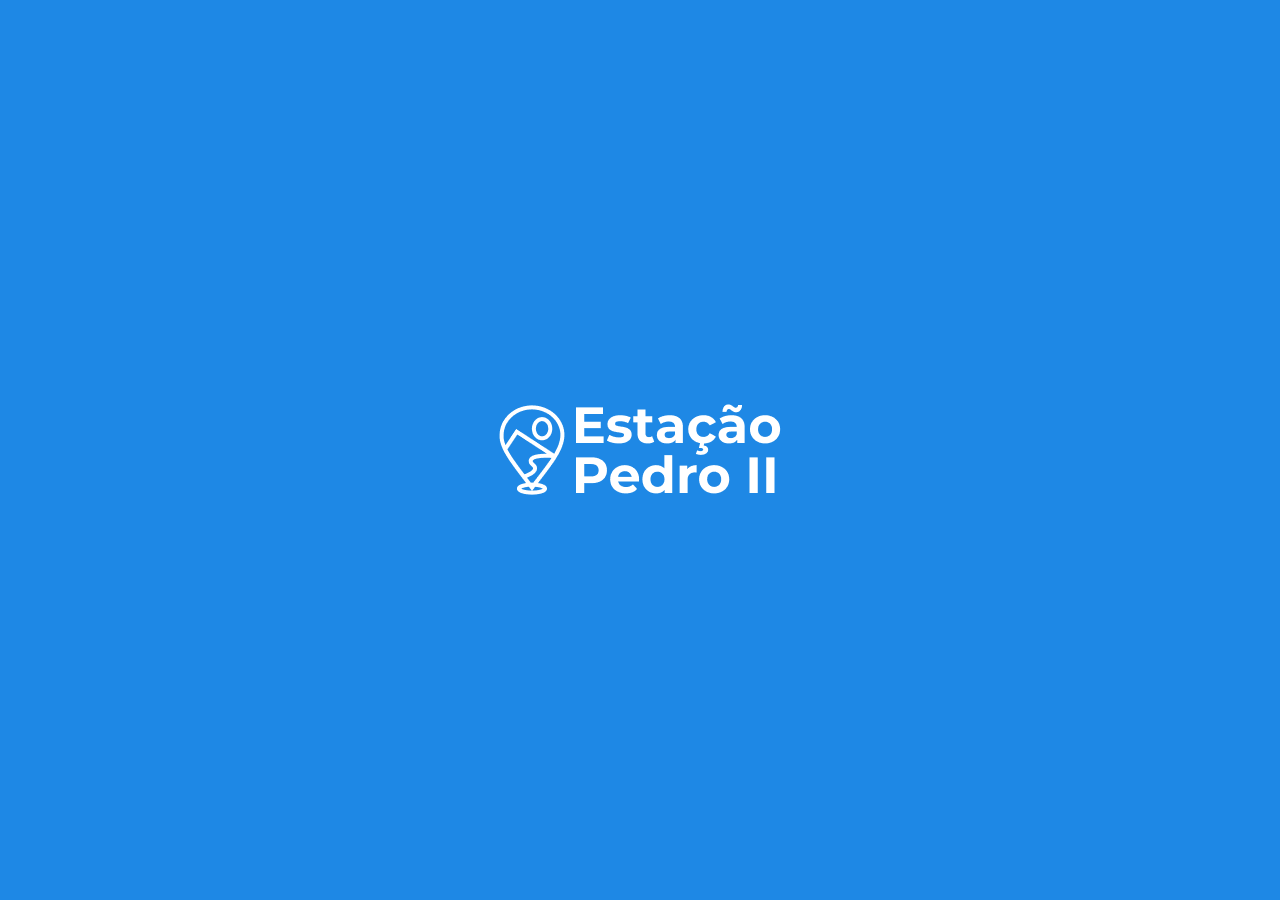
<file: HTML/carregamento.html>
<!DOCTYPE html>
<html lang="en">
<head>
    <meta charset="UTF-8">
    <meta name="viewport" content="width=device-width, initial-scale=1.0">
    <title> carregamento</title>
    <link rel="stylesheet" href="../CSS/carregamento.css">
</head>
<body>
    <img src="../imagens/logo.png"alt="Logo Estaçao">
</body>
</html>
</file>
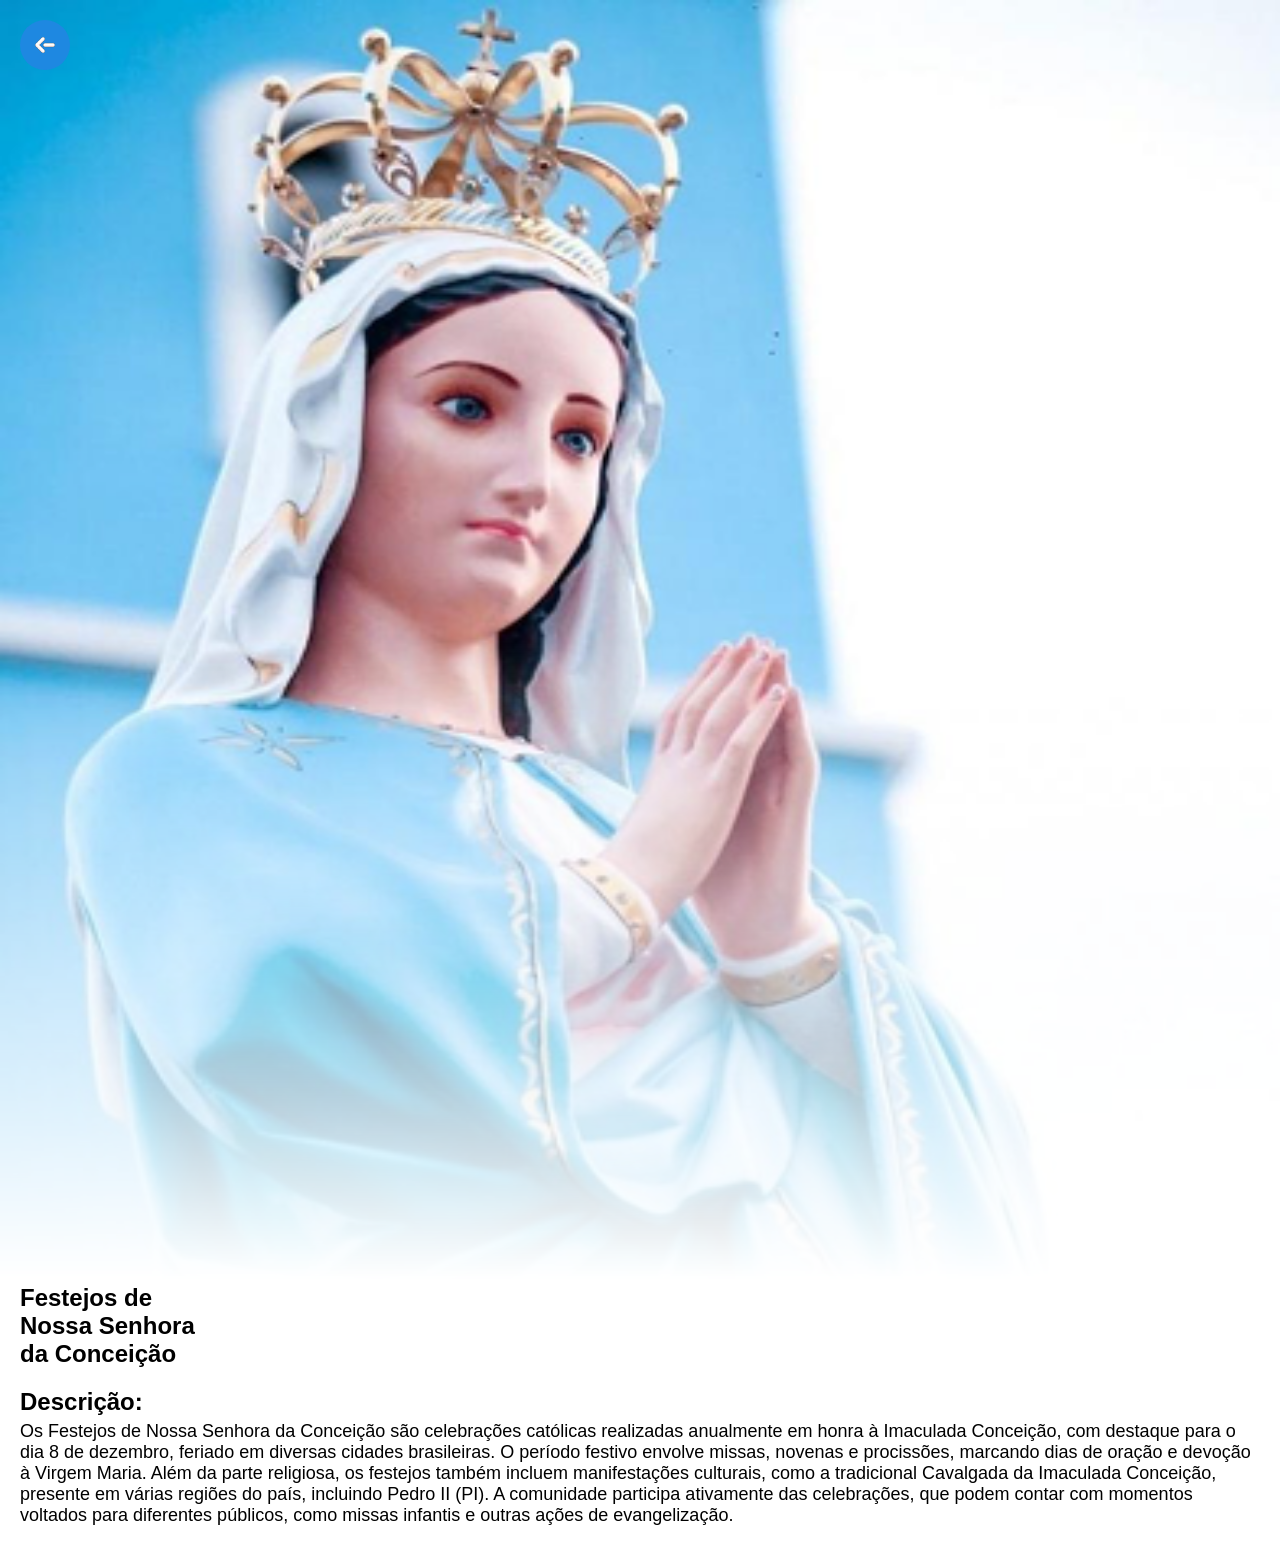
<file: HTML/festejo.html>
<!DOCTYPE html>
<html lang="en">
<head>
    <meta charset="UTF-8">
    <meta name="viewport" content="width=device-width, initial-scale=1.0">
    <title>Document</title>
    <link rel="stylesheet" href="../CSS/festejo.css">
</head>
<body>
    
      
    <img class="img-fest" src="../imagens/festejo.png">

    <a href="#" class="bnt">

        <img class="bnt-img" src="../imagens/seta-esq.png" alt="">

     </a>

      <section class="texto">
         <h1 class="texto2"> Festejos de <br> Nossa Senhora <br> da Conceição</h1>

           <h2>Descrição:</h2>

            <P>Os Festejos de Nossa Senhora da Conceição são celebrações católicas realizadas anualmente em honra à Imaculada Conceição, com destaque para o dia 8 de dezembro, feriado em diversas cidades brasileiras. O período festivo envolve missas, novenas e procissões, marcando dias de oração e devoção à Virgem Maria.
Além da parte religiosa, os festejos também incluem manifestações culturais, como a tradicional Cavalgada da Imaculada Conceição, presente em várias regiões do país, incluindo Pedro II (PI). A comunidade participa ativamente das celebrações, que podem contar com momentos voltados para diferentes públicos, como missas infantis e outras ações de evangelização.</P>
         </section>

</body>
</html>
</file>
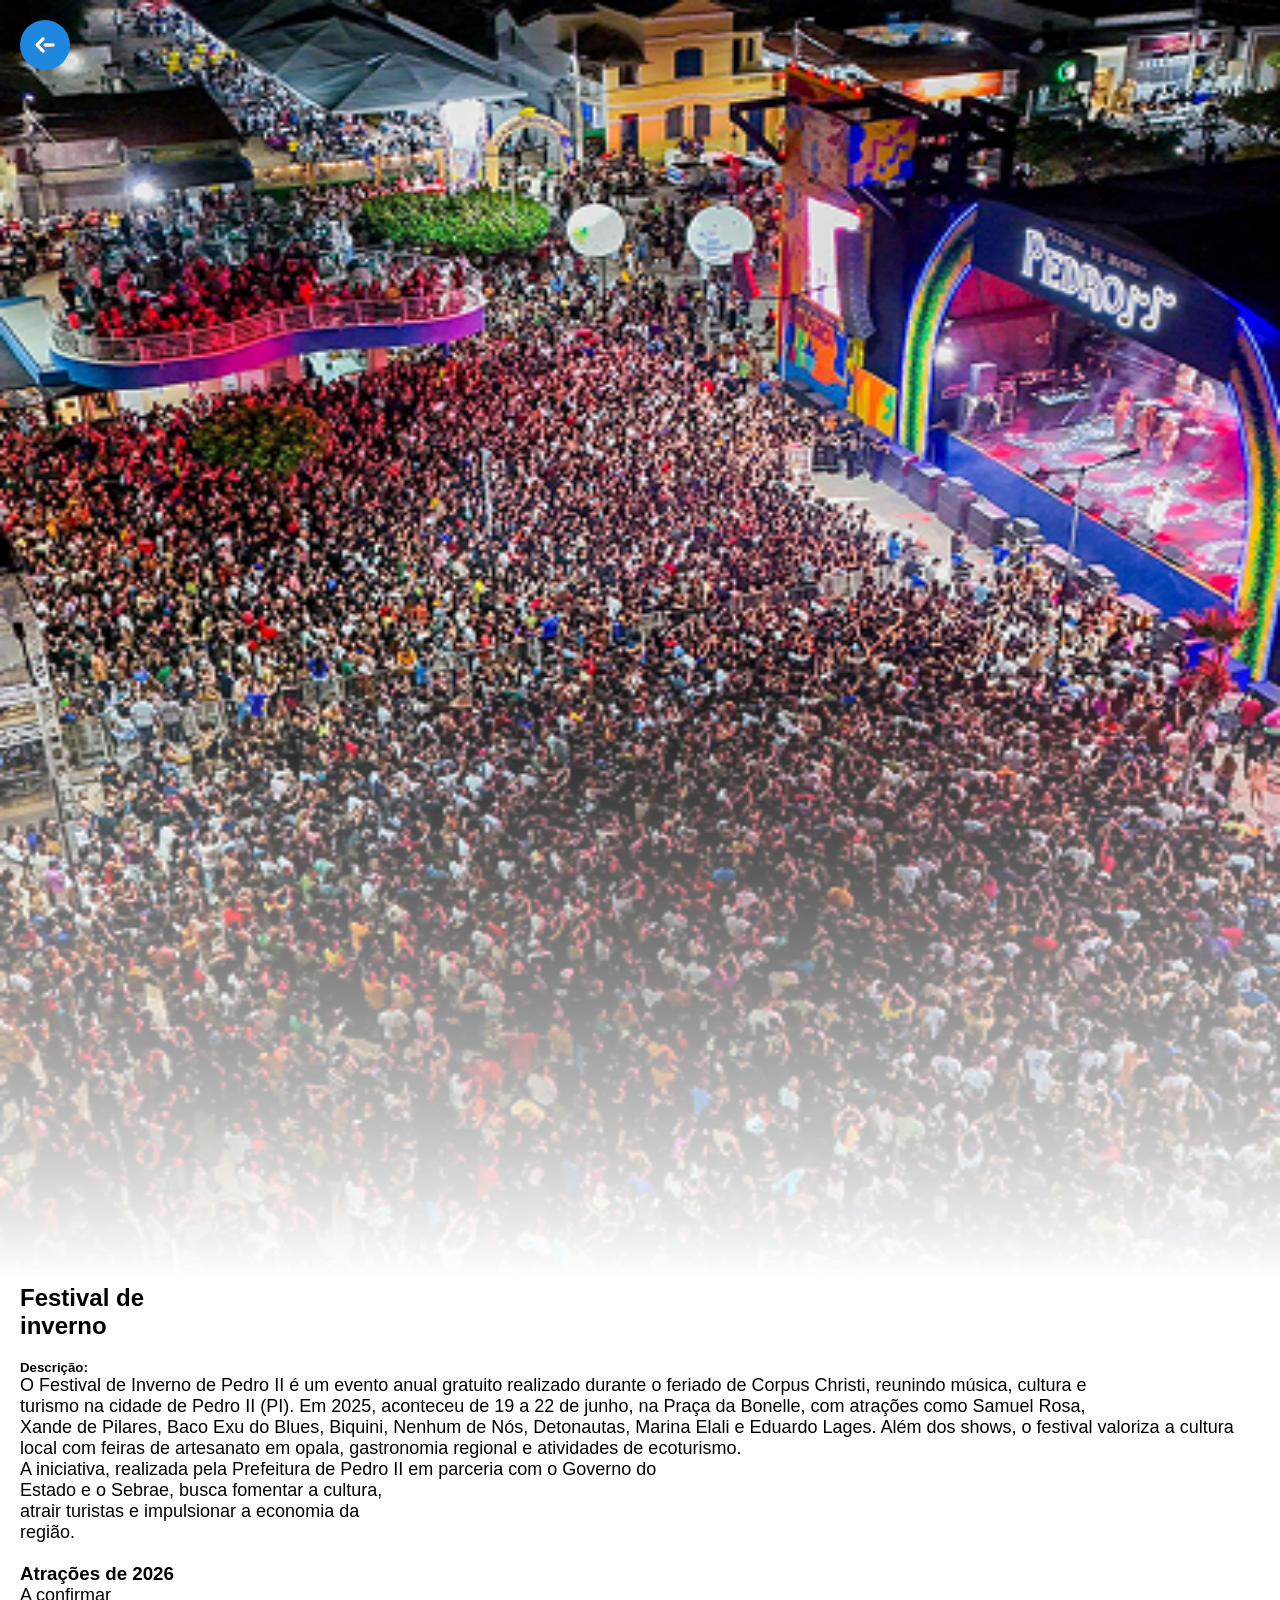
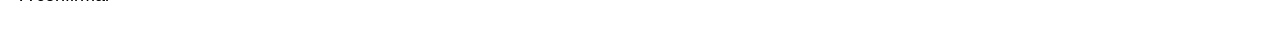
<file: HTML/festival2.html>
<!DOCTYPE html>
<html lang="en">
<head>
    <meta charset="UTF-8">
    <meta name="viewport" content="width=device-width, initial-scale=1.0">
    <title>Document</title>
    <link rel="stylesheet" href="../CSS/festival2.css">
</head>
<body>
   
    <img class="img1" src="../imagens/fesival.png">

    <a href="#" class="bnt">

        <img class="bnt-img" src="../imagens/seta-esq.png" alt="">

     </a>

      <section class="texto">
         <h1 class="texto2">Festival de<br> inverno</h1>
           <h5>Descrição:</h5>
            <P>O Festival de Inverno de Pedro II é um evento anual gratuito realizado durante o feriado de Corpus Christi, reunindo música, cultura e <br>turismo na cidade de Pedro II (PI). Em 2025, aconteceu de 19 a 22 de junho, na Praça da Bonelle, com atrações como Samuel Rosa, <br>Xande de Pilares, Baco Exu do Blues, Biquini, Nenhum de Nós, Detonautas, Marina Elali e Eduardo Lages.
         Além dos shows, o festival valoriza a cultura local com feiras de artesanato em opala, gastronomia regional e atividades de ecoturismo. <br>A iniciativa, realizada pela Prefeitura de Pedro II em parceria com o Governo do <br>Estado e o Sebrae, busca fomentar a cultura, <br>atrair turistas e impulsionar a economia da <br>região.</P>
            <h3>Atrações de 2026</h3>
             <p class="fim">A confirmar</p>
         </section>


</body>
</html>
</file>
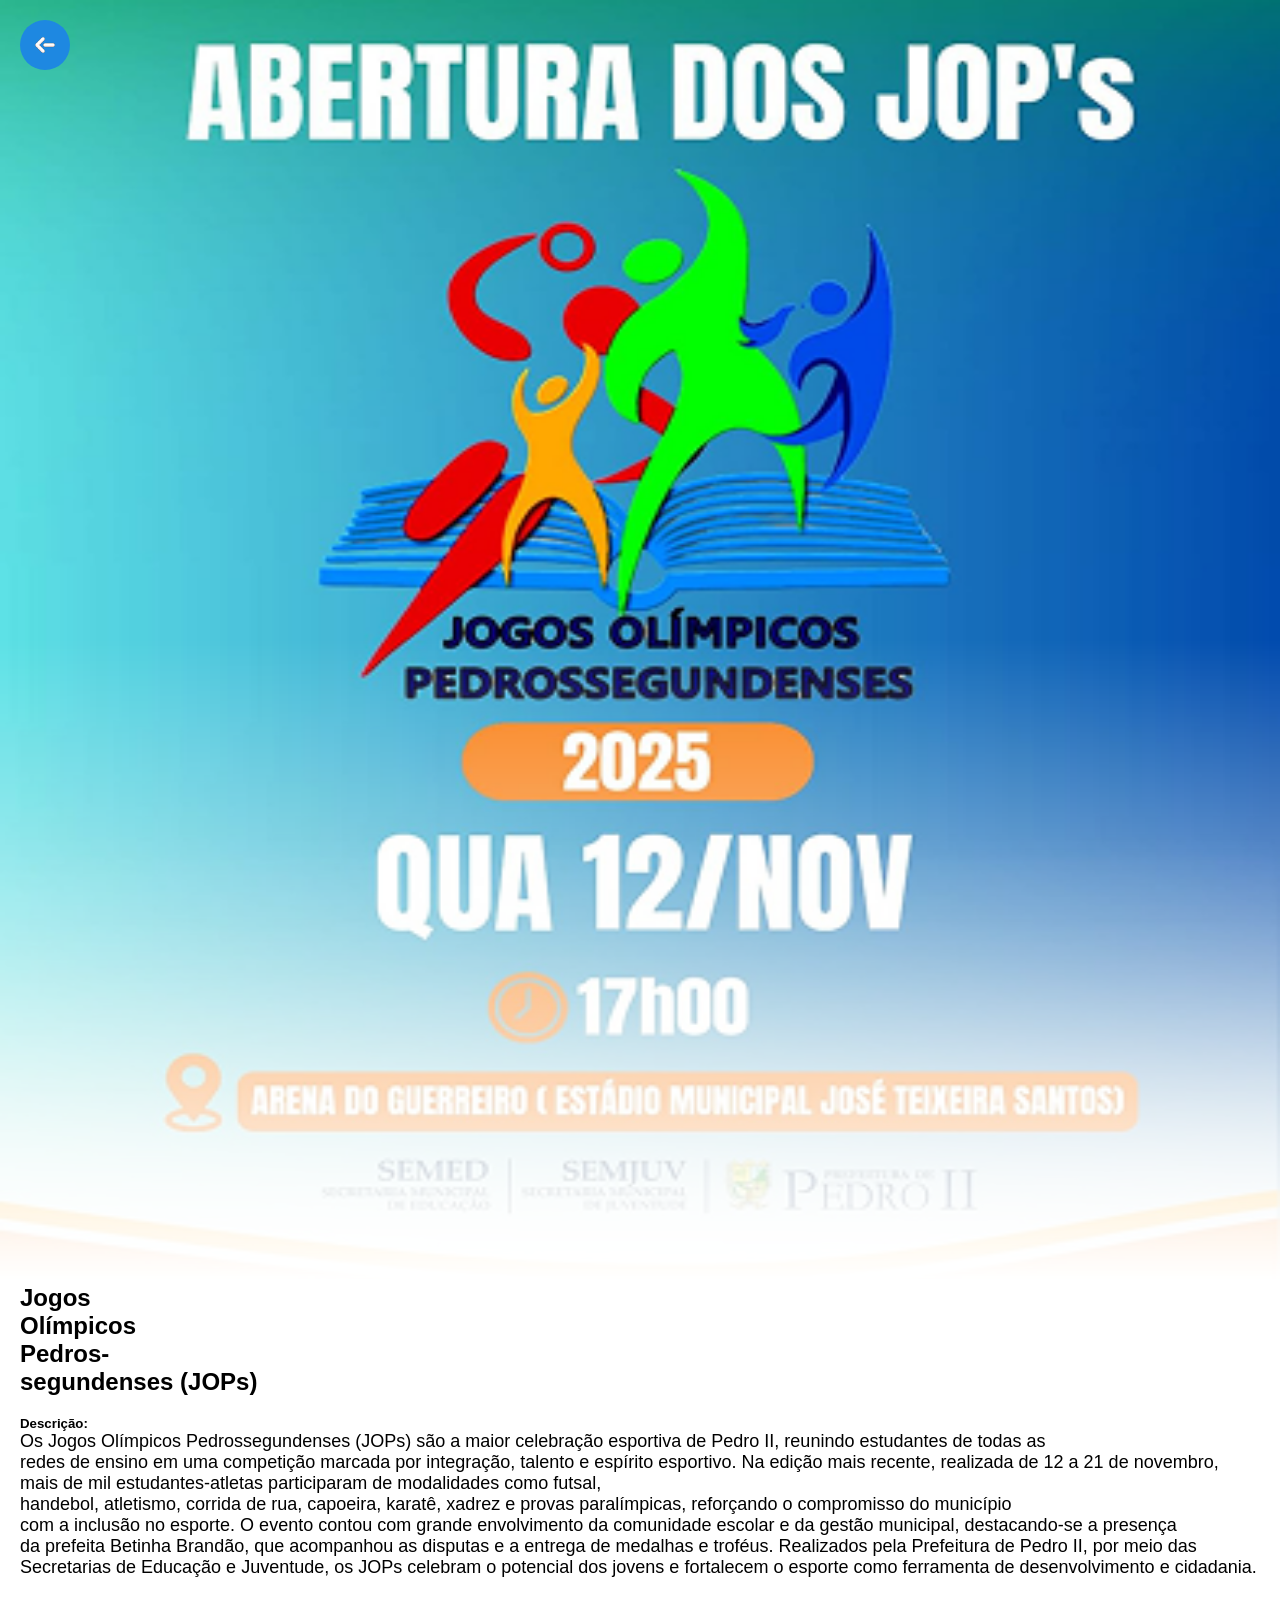
<file: HTML/jops.html>
<!DOCTYPE html>
<html lang="en">
<head>
    <meta charset="UTF-8">
    <meta name="viewport" content="width=device-width, initial-scale=1.0">
    <title>Document</title>
    <link rel="stylesheet" href="../CSS/jops.css">
</head>
<body>
    
    <img class="img1" src="../imagens/jops.png">

    <a href="#" class="bnt">

        <img class="bnt-img" src="../imagens/seta-esq.png" alt="">

     </a>

     <section class="texto">
         <h1 class="texto2">Jogos<br> Olímpicos <br>Pedros-<br>segundenses (JOPs)</h1>
           <h5>Descrição:</h5>
            <P>Os Jogos Olímpicos Pedrossegundenses (JOPs) são a maior celebração esportiva de Pedro II, reunindo estudantes de todas as<br> redes de ensino em uma competição marcada por integração, talento e espírito esportivo. Na edição mais recente, realizada de 12 a 21 de novembro, mais de mil estudantes-atletas participaram de modalidades como futsal, <br>handebol, atletismo, corrida de rua, capoeira, karatê, xadrez e provas paralímpicas, reforçando o compromisso do município <br>com a inclusão no esporte.
O evento contou com grande envolvimento da comunidade escolar e da gestão municipal, destacando-se a presença <br>da prefeita Betinha Brandão, que acompanhou as disputas e a entrega de medalhas e troféus. Realizados pela Prefeitura de Pedro II, por meio das Secretarias de Educação e Juventude, os JOPs celebram o potencial dos jovens e fortalecem o esporte como ferramenta de desenvolvimento e cidadania.</P>
         </section>
</body>
</html>
</file>
<file: CSS/carregamento.css>
*{
    margin: 0;
    padding: 0;
    box-sizing: border-box;
}

body{
    display: flex;
    justify-content: center;
    align-items: center;
    width: 100vw;
    height: 100vh;
    background-color: #1e88e5;
    font-family: Arial, Helvetica, sans-serif;   

}

img{
    max-width: 100%;
    height: auto;
    margin-left: -40px;
}
</file>
<file: CSS/festejo.css>
*{
    margin: 0;
    padding: 0;
    box-sizing: border-box;
    font-family: Arial, Helvetica, sans-serif;
}

body{
    background: #fff;
}


.img-fest{
    -webkit-mask-image: linear-gradient(180deg,rgba(42,123,155,1)0%,rgba(247,255,250,1)50%,rgba(247,254,239,1)50%,rgba(255,234,41,0));
    width: 100%;
    height: 100vw;
}
.bnt{
    background: #1e88e1;
    height: 50px;
    width: 50px;
    border-radius: 100%;
    display: flex;
    justify-content: center;
    align-items: center;
    position: absolute;
    top: 0;
    left: 0;
    margin-left: 20px;
    margin-top: 20px;
}

.bnt-img{
    height: 20px;
    color: #fff;
}

.texto{
    margin-right: 20px;
    margin-left: 20px;
}

.texto2{
    margin-bottom: 20px;
}

p{
    font-size: 18px;
    margin-bottom: 20px;
}

h2{
    margin-bottom: 5px;
}
</file>
<file: CSS/festival2.css>
*{
    margin: 0;
    padding: 0;
    box-sizing: border-box;
    font-family: Arial, Helvetica, sans-serif;
}

body{
    background: #fff;
}


.img1{
    -webkit-mask-image: linear-gradient(180deg,rgba(42,123,155,1)0%,rgba(247,255,250,1)50%,rgba(247,254,239,1)50%,rgba(255,234,41,0));
    width: 100%;
    height: 100vw;
}
.bnt{
    background: #1e88e1;
    height: 50px;
    width: 50px;
    border-radius: 100%;
    display: flex;
    justify-content: center;
    align-items: center;
    position: absolute;
    top: 0;
    left: 0;
    margin-left: 20px;
    margin-top: 20px;
}

.bnt-img{
    height: 20px;
    color: #fff;
}










.texto{
    margin-right: 20px;
    margin-left: 20px;
}

.texto2{
    margin-bottom: 20px;
}

p{
    font-size: 18px;
}

h3{
    margin-top: 20px;
}

.fim{
    margin-bottom: 30px;
}
</file>
<file: CSS/jops.css>
*{
    margin: 0;
    padding: 0;
    box-sizing: border-box;
    font-family: Arial, Helvetica, sans-serif;
}

body{
    background: #fff;
}


.img1{
    -webkit-mask-image: linear-gradient(180deg,rgba(42,123,155,1)0%,rgba(247,255,250,1)50%,rgba(247,254,239,1)50%,rgba(255,234,41,0));
    width: 100%;
    height: 100vw;
}
.bnt{
    background: #1e88e1;
    height: 50px;
    width: 50px;
    border-radius: 100%;
    display: flex;
    justify-content: center;
    align-items: center;
    position: absolute;
    top: 0;
    left: 0;
    margin-left: 20px;
    margin-top: 20px;
}

.bnt-img{
    height: 20px;
    color: #fff;
}

.texto{
    margin-right: 20px;
    margin-left: 20px;
}

.texto2{
    margin-bottom: 20px;
}

p{
    font-size: 18px;
    margin-bottom: 30px;

}

h3{
    margin-top: 20px;
}
</file>
